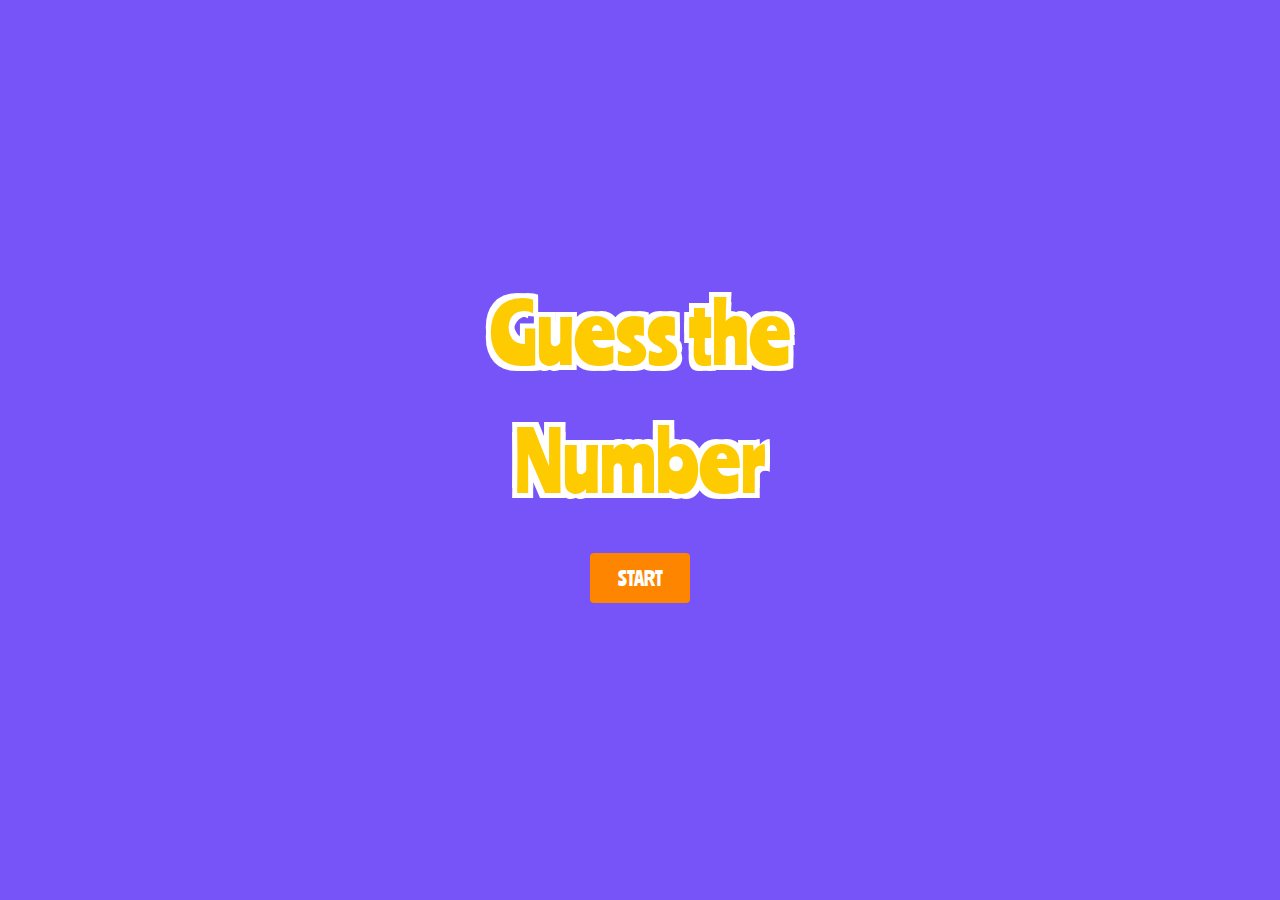
<file: index.html>
<!DOCTYPE html>
<html lang="en">
<head>
    <meta charset="UTF-8">
    <meta name="viewport" content="width=device-width, initial-scale=1.0">
    <link rel="stylesheet" href="style.css">
    <title>Guess the Number</title>
</head>
<body>
    <div class="container">
        <div class="logo">Guess the Number</div>
        <div class="button" id="start">START</div>
    </div>
    <script src="./app.js"></script>
</body>
</html>
</file>
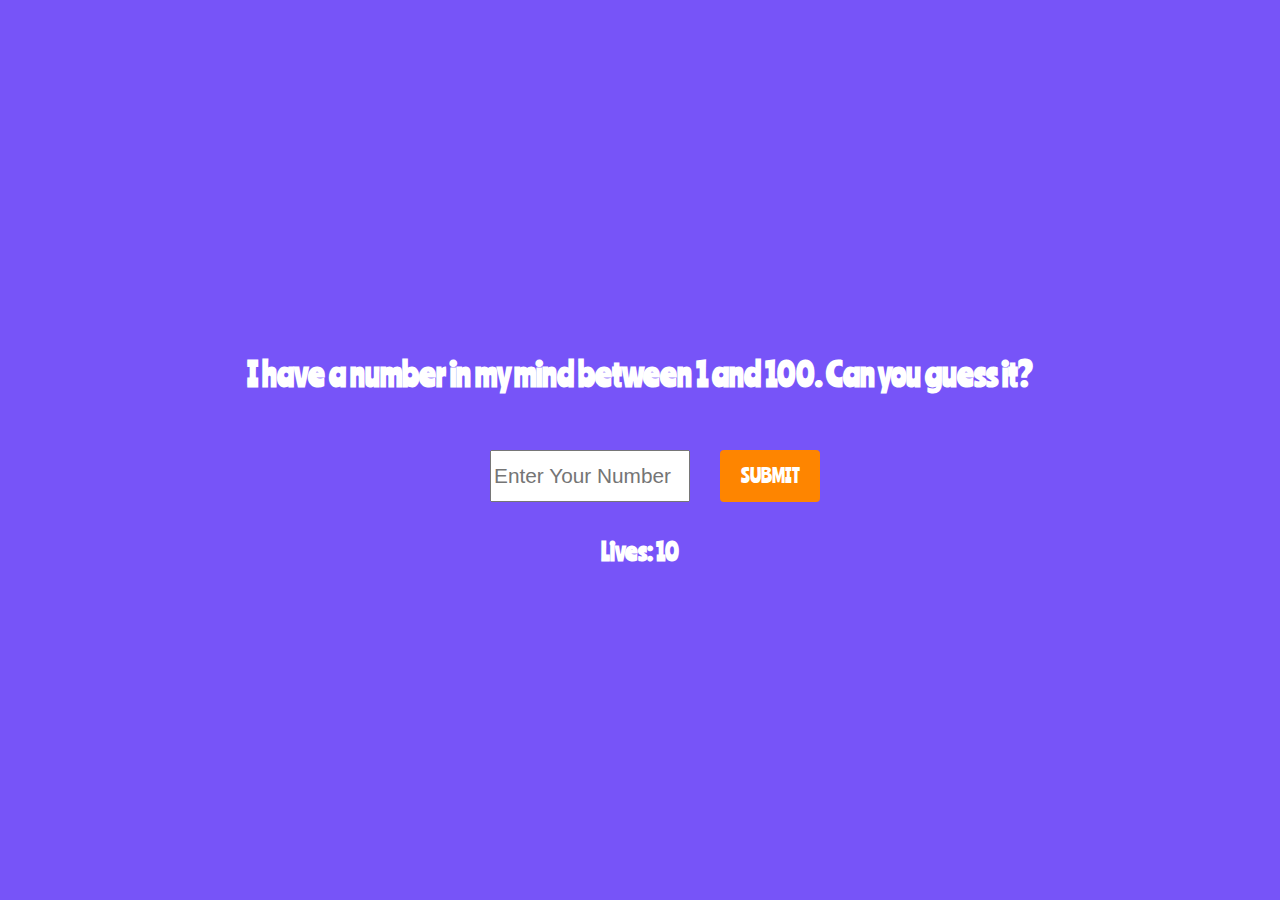
<file: game.html>
<!DOCTYPE html>
<html lang="en">
<head>
    <meta charset="UTF-8">
    <meta name="viewport" content="width=device-width, initial-scale=1.0">
    <link rel="stylesheet" href="style.css">
    <title>Play the Game</title>
</head>
<body>
    <div class="container">
        <h1>I have a number in my mind between 1 and 100. Can you guess it?</h1>
        <div id="input-container">
        <input placeholder="Enter Your Number" type="number" id="number-input" min="1" max="100">
        <div class="button" id="submit">SUBMIT</div>
        </div>
        <h2 id="lives-text">
            Lives: <span id="lives">10</span>
        </h2>
        <div id="message"></div>
    </div>
    <script src="./game.js"></script>
</body>
</html>
</file>
<file: style.css>
@import url('https://fonts.googleapis.com/css2?family=Fira+Code&family=Ranchers&display=swap');
* {
    margin: 0;
    padding: 0;
    box-sizing: border-box;
}
.container{
    font-family: 'Ranchers', cursive;
    background-image: url("https://i1.faceprep.in/ProGrad/guess-number-bg.png");
    background-color: #7754F8;
    background-size: cover;
    display: flex;
    flex-direction: column;
    justify-content: center;
    align-items: center;
    width: 100vw;
    height: 100vh;
    line-height: 1.6;
}
.logo{
    font-size: 5em;
    color: #fecb00;
    width: 400px;
    text-align: center;
    text-shadow: -5px -5px 0 white,
    5px -5px 0 white,
    -5px 5px 0 white,
    5px 5px 0 white;
}
.button{
    background-color: #fe8500;
    margin: 30px 0;
    color: white;
    cursor: pointer;
    font-size: 1.2em;
    text-align: center;
    padding: 10px 15px;
    border-radius: 4px;
    min-width: 100px;
}
h1{
    color: white;
    text-align: center;
    margin: 20px;
}
#input-container{
    display: flex;
    flex-wrap: wrap;
    justify-content: center;
}
input{
    margin: 30px;
    width: 200px;
    font-size: 1.3em;
    height: 2.5em;
    text-align: center;
}
#lives-text{
    color: white;
}
#message{
    font-size: 1.5em;
    background-color: #fecb00;
    padding: 5px 15px;
    border-radius: 2px;
    display: none;
}
img{
    width: 60%;
    max-width: 300px;
}
</file>
